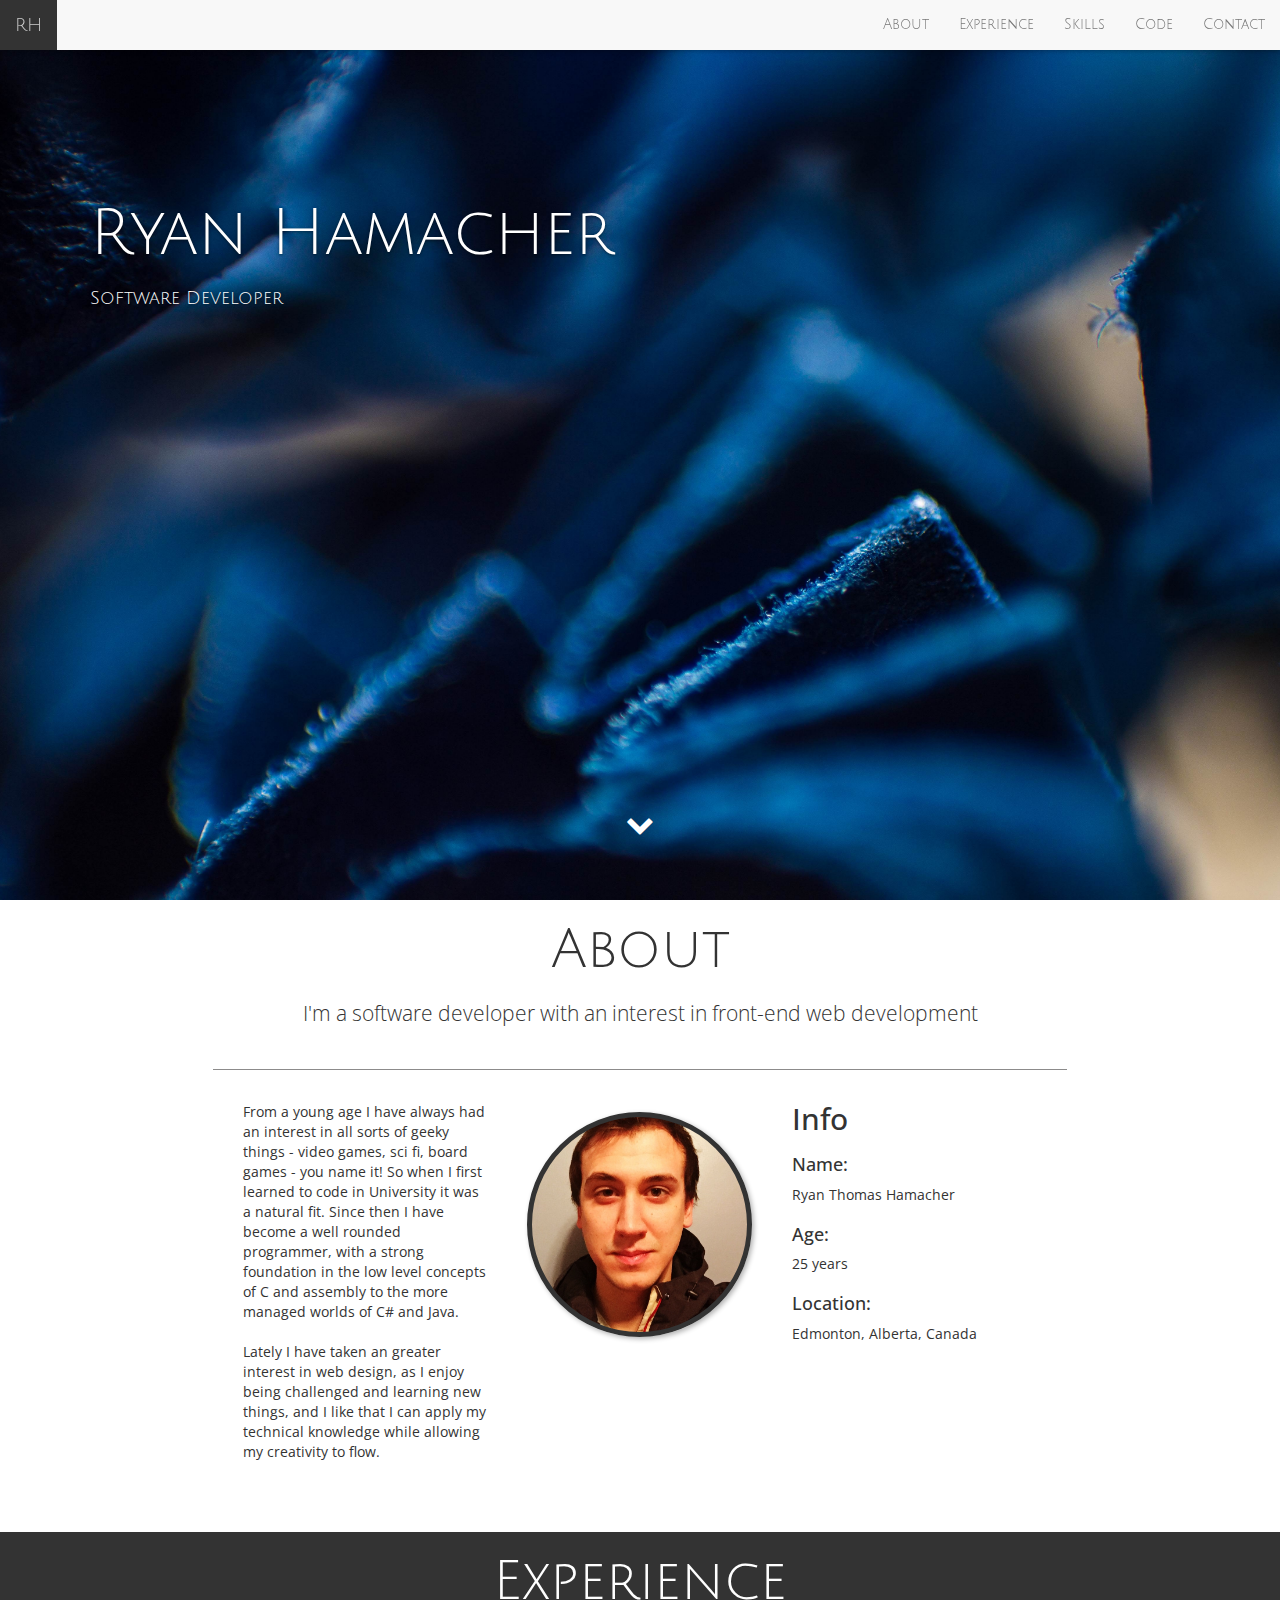
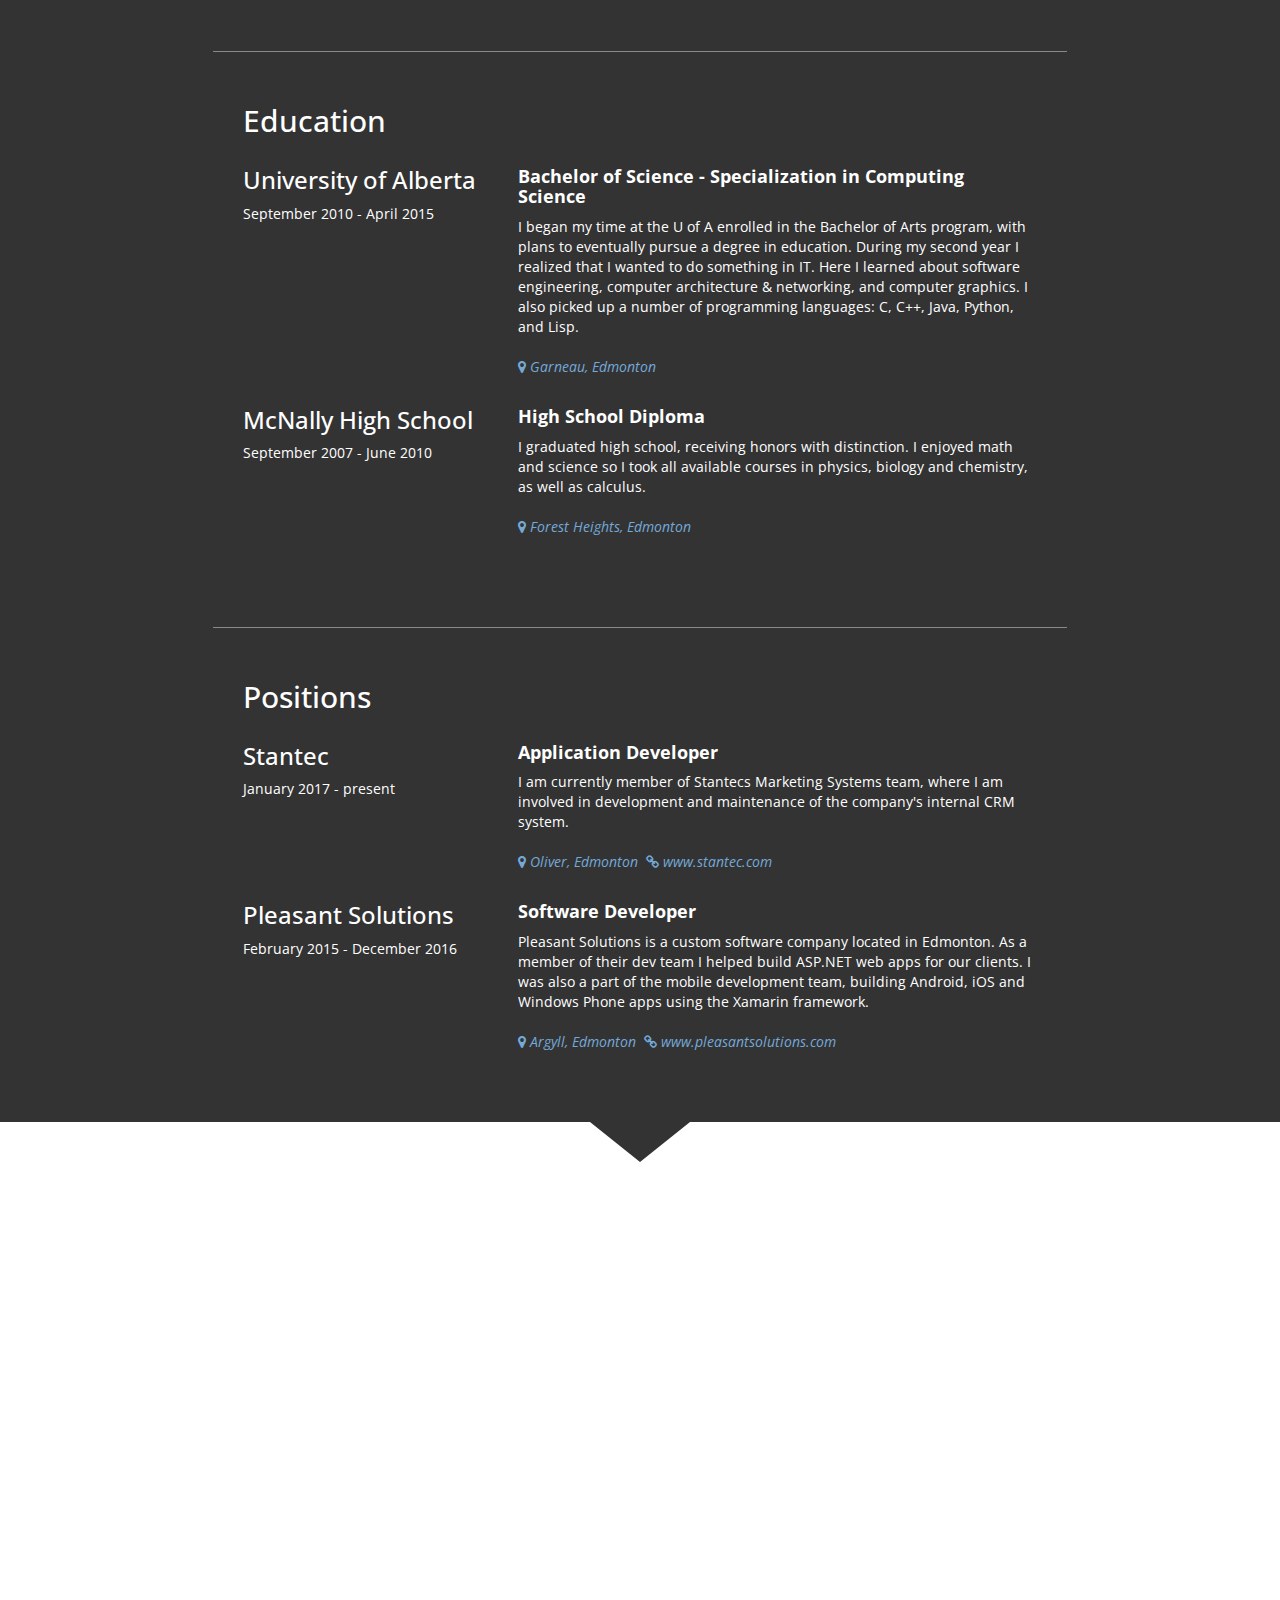
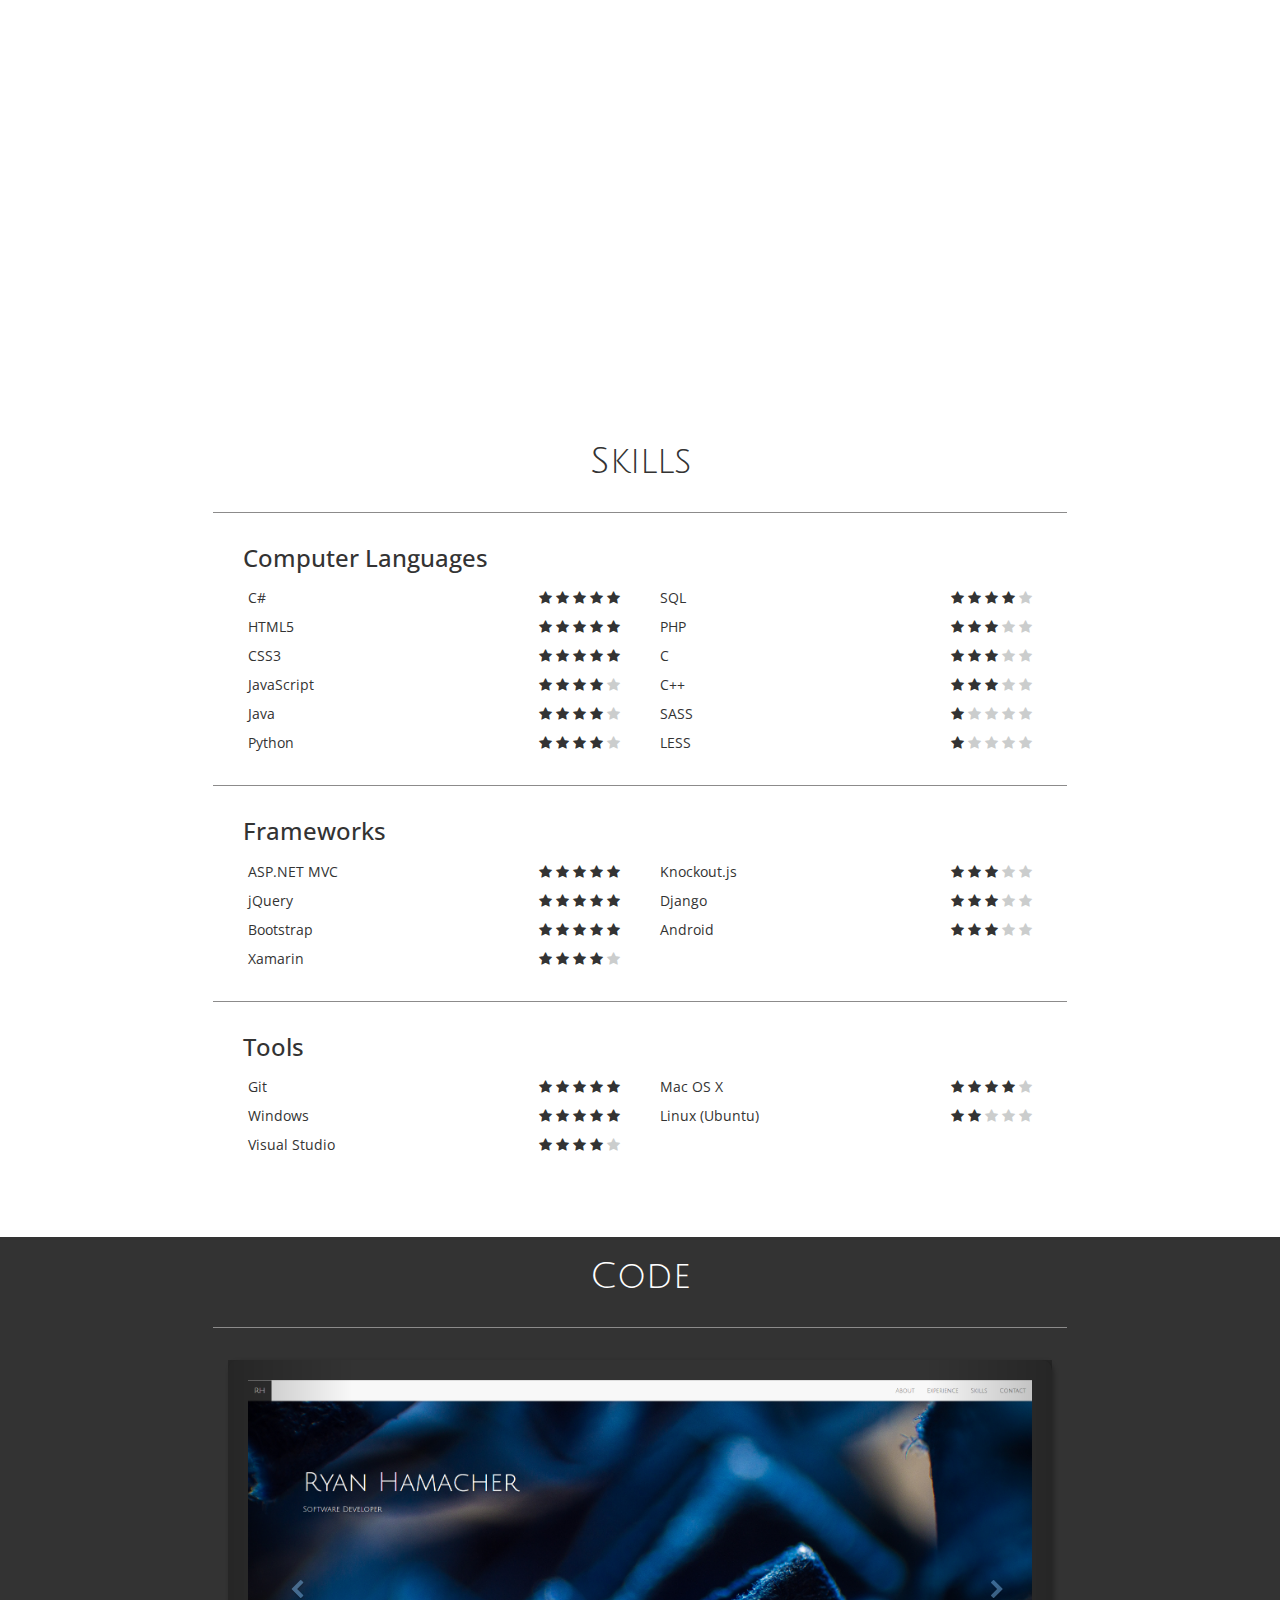
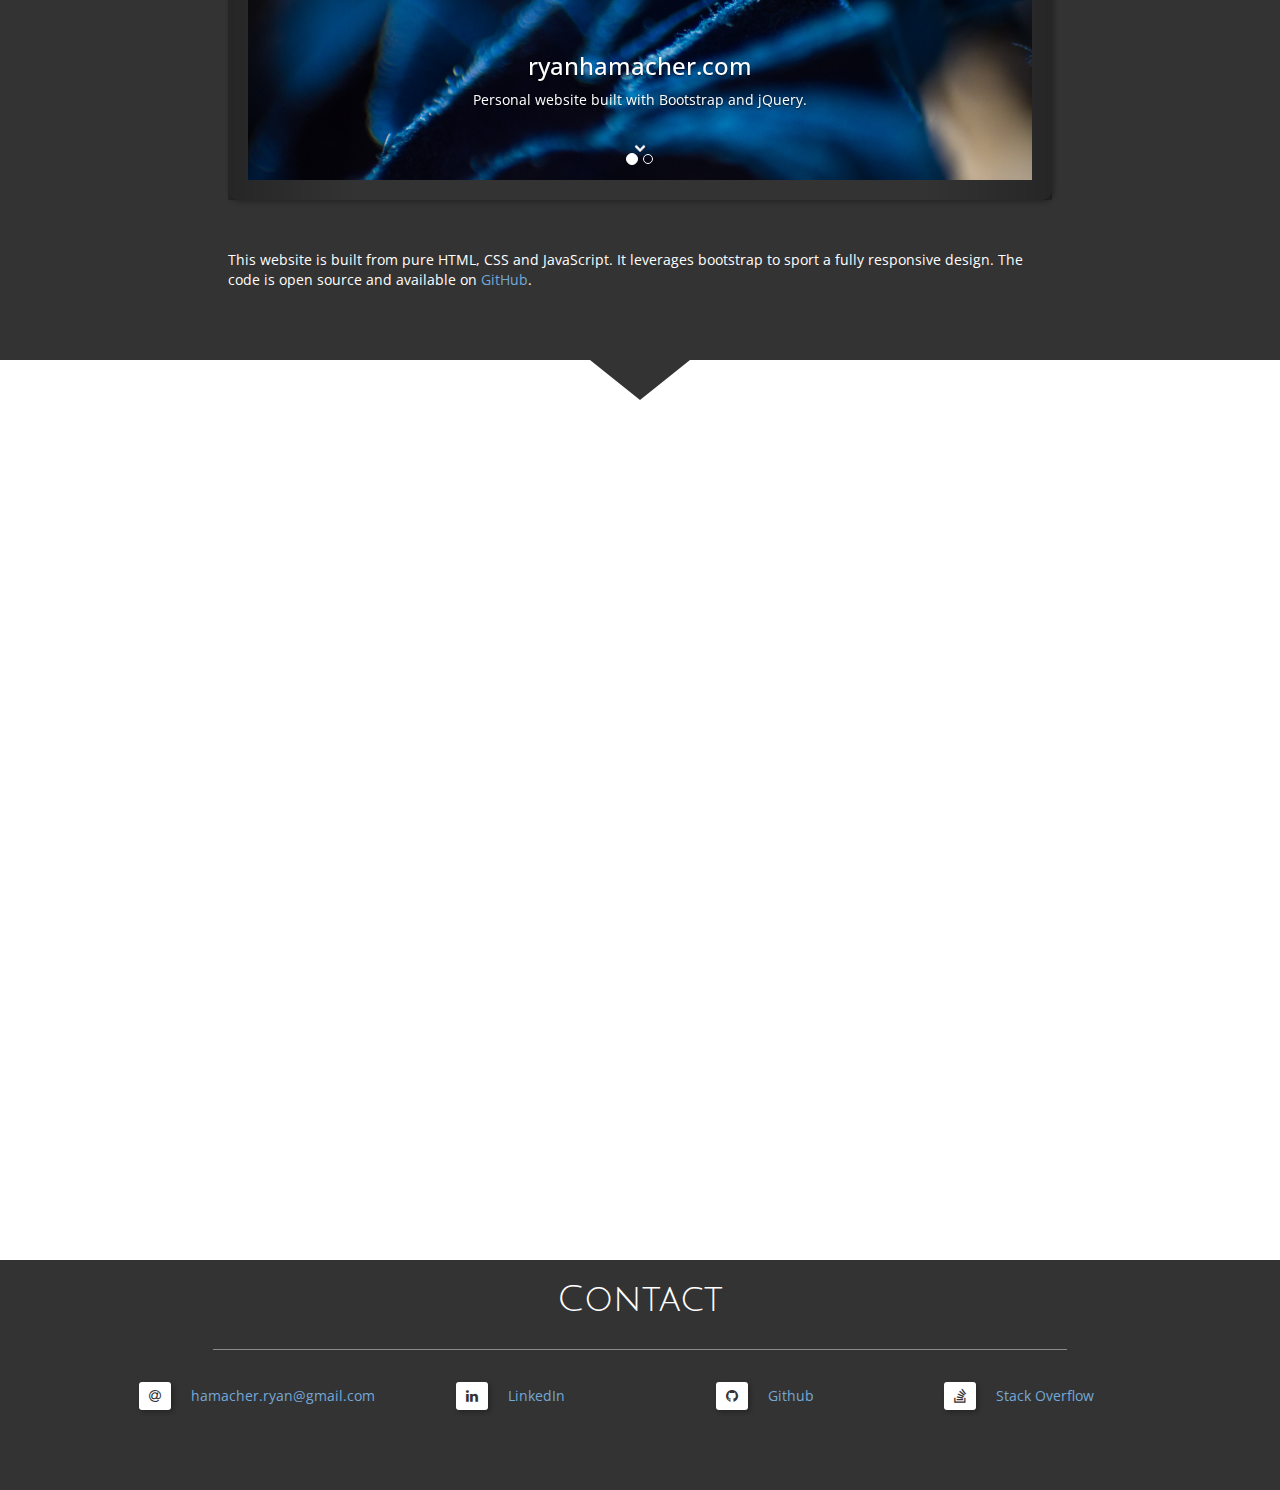
<file: index.html>
﻿<!DOCTYPE html>
<html lang="en">
<head>
    <meta charset="utf-8">
    <meta http-equiv="X-UA-Compatible" content="IE=edge">
    <meta name="viewport" content="width=device-width, initial-scale=1">

    <title>Ryan Hamacher - Software Developer</title>

    

    <link rel="apple-touch-icon" sizes="180x180" href="/apple-touch-icon.png">
    <link rel="icon" type="image/png" href="/favicon-32x32.png" sizes="32x32">
    <link rel="icon" type="image/png" href="/favicon-16x16.png" sizes="16x16">
    <link rel="manifest" href="/manifest.json">
    <link rel="mask-icon" href="/safari-pinned-tab.svg" color="#5bbad5">

    <link rel="stylesheet" type="text/css" href="css/site.css" />
    <link rel="stylesheet" href="https://maxcdn.bootstrapcdn.com/bootstrap/3.3.7/css/bootstrap.min.css">
	<link rel="stylesheet" href="css/font-awesome-4.6.3/css/font-awesome.min.css">
    <link href="https://fonts.googleapis.com/css?family=Open+Sans&#124;Julius+Sans+One&#124;Ubuntu" rel="stylesheet">

    <script src="https://ajax.googleapis.com/ajax/libs/jquery/1.12.4/jquery.min.js"></script>
    <script src="https://maxcdn.bootstrapcdn.com/bootstrap/3.3.7/js/bootstrap.min.js"></script>
    <script type="text/javascript" src="scripts/site.js"></script>

    <meta property="description" content="Ryan Hamacher is a creative software developer from Edmonton, Alberta" />
    <meta property="og:title" content="Ryan Hamacher - Software Developer" />
    <meta property="og:type" content="website" />
    <meta property="og:description" content="Ryan Hamacher is a creative software developer from Edmonton, Alberta" />
    <meta property="og:url" content="http://www.ryanhamacher.com" />
    <meta property="og:image" content="http://www.ryanhamacher.com/media/ryanhamacher.jpg" />
</head>
<body>
    <header class="parallax macro-abstract" id="head">
        <nav class="navbar navbar-default navbar-fixed-top">
            <div class="container-fluid">
                <div class="navbar-header">
                    <button type="button" class="navbar-toggle collapsed" data-toggle="collapse" data-target="#bs-example-navbar-collapse-1" aria-expanded="false">
                        <span class="sr-only">Toggle navigation</span>
                        <span class="icon-bar"></span>
                        <span class="icon-bar"></span>
                        <span class="icon-bar"></span>
                    </button>
                    <a class="navbar-brand" href="#head">RH</a>
                </div>
                <div class="collapse navbar-collapse" id="bs-example-navbar-collapse-1">
                    <ul class="nav navbar-nav navbar-right">
                        <li><a href="#about">About</a></li>
                        <li><a href="#experience">Experience</a></li>
                        <li><a href="#abilities">Skills</a></li>
                        <li><a href="#code">Code</a></li>
                        <li><a href="#contact">Contact</a></li>
                    </ul>
                </div>
            </div>
        </nav>
       
        <div class="header-text">
            <h2>Ryan Hamacher</h2>
            <h4>Software Developer</h4>
        </div>
        <p class="text-center">
            <a href="#about" class="scroll">
                <span class="fa fa-chevron-down"></span>
            </a>
        </p>
    </header>
    <div class="container-fluid content-panel" id="about">
        <div class="row">
            <div class="col-xs-12">
                <h1 class="text-center large-heading">About</h1>
                <p class="text-center lead">I'm a software developer with an interest in front-end web development</p>
            </div>
        </div>
        <div class="row">
            <div class="col-md-offset-1 col-md-10 col-lg-offset-2 col-lg-8 nopadding-md col-xs-12">
                <hr />
            </div>
        </div>
        <div class="row">
            <div class="col-md-offset-1 col-md-10 col-lg-offset-2 col-lg-8 col-xs-12 about content container">
                <div class="col-md-4 col-xs-12">
                    <p>
                        From a young age I have always had an interest in all sorts of geeky things - video games, sci fi, board games - you name it!
                        So when I first learned to code in University it was a natural fit. Since then I have become a well rounded programmer, with a strong
                        foundation in the low level concepts of C and assembly to the more managed worlds of C# and Java.
                    </p>
                    <p>
                        Lately I have taken an greater interest in web design, as I enjoy being challenged and learning new things, and I like that I can
                        apply my technical knowledge while allowing my creativity to flow.
                    </p>
                </div>
                <div class="col-md-4 col-xs-12 text-center">
                    <div class="portrait"></div>
                </div>
                <div class="col-md-4 col-xs-12 info">
                    <h2>Info</h2>
                    <h4>Name:</h4>
                    <p>Ryan Thomas Hamacher</p>
                    <h4>Age:</h4>
                    <p>25 years</p>
                    <h4>Location:</h4>
                    <p>Edmonton, Alberta, Canada</p>
                </div>
            </div>
        </div>
    </div>
    <div id="experience-container" class="container-fluid content-panel flip-color">
        <div class="row" id="experience">
            <h1 class="text-center large-heading">Experience</h1>
        </div>
        <div class="row">
            <div class="col-md-offset-1 col-md-10 col-lg-offset-2 col-lg-8 nopadding-md">
                <hr />
            </div>
        </div>
        <div class="row">
            <div class="col-md-offset-1 col-md-10 col-lg-offset-2 col-lg-8 content">
                <div class="col-md-12 col-xs-12">
                    <h2>Education</h2>
                </div>
                <div class="experience">
                    <div class="col-md-4 col-xs-12">
                        <h3>University of Alberta</h3>
                        <span>September 2010 - April 2015</span>
                    </div>
                    <div class="col-md-8 col-xs-12">
                        <h4>Bachelor of Science - Specialization in Computing Science</h4>
                        <p>
                            I began my time at the U of A enrolled in the Bachelor of Arts program, with plans to eventually pursue a degree in education.
                            During my second year I realized that
                            I wanted to do something in IT. Here I learned about software engineering, computer architecture &amp; networking,
                            and computer graphics. I also picked up a number of programming languages: C, C++, Java, Python, and Lisp.
                        </p>
                        <p>
                            <a href="https://www.google.ca/maps/place/University+of+Alberta/@53.5232221,-113.5285073,17z/data=!3m1!4b1!4m5!3m4!1s0x53a021f5618f10a3:0xcb5b65f29857b213!8m2!3d53.5232189!4d-113.5263186"><span class="fa fa-map-marker"></span> <em>Garneau, Edmonton</em></a>
                        </p>
                    </div>
                </div>
                <div class="experience">
                    <div class="col-md-4">
                        <h3>McNally High School</h3>
                        <span>September 2007 - June 2010</span>
                    </div>
                    <div class="col-md-8">
                        <h4>High School Diploma</h4>
                        <p>
                            I graduated high school, receiving honors with distinction. I enjoyed math and science so I took all available courses in physics,
                            biology and chemistry, as well as calculus.
                        </p>
                        <p>
                            <a href="https://www.google.ca/maps/place/McNally+High+School/@53.5481543,-113.4611144,17z/data=!4m5!3m4!1s0x53a022f0e36a9727:0xcdf639a74cb1b26d!8m2!3d53.5481511!4d-113.459312!6m1!1e1"><span class="fa fa-map-marker"></span> <em>Forest Heights, Edmonton</em></a>
                        </p>
                    </div>
                </div>
            </div>
        </div>
        <div class="row">
            <div class="col-md-offset-1 col-md-10 col-lg-offset-2 col-lg-8 nopadding-md">
                <hr />
            </div>
        </div>
        <div class="row">
            <div class="col-md-offset-1 col-md-10 col-lg-offset-2 col-lg-8 content">
                <div class="col-md-12">
                    <h2>Positions</h2>
                </div>
				<div class="experience">
                    <div class="col-md-4">
                        <h3>Stantec</h3>
                        <span>January 2017 - present</span>
                    </div>
                    <div class="col-md-8">
                        <h4>Application Developer</h4>
                        <p>
                            I am currently member of Stantecs Marketing Systems team, where I am involved in development and maintenance of the company's internal CRM system.
                        </p>
                        <p>
                            <a href="https://www.google.ca/maps/place/Stantec+Inc/@53.5426663,-113.512437,15.83z/data=!4m8!1m2!2m1!1sstantec!3m4!1s0x0:0x63a261091a5ffbbd!8m2!3d53.5420272!4d-113.5143766"><span class="fa fa-map-marker"></span> <em>Oliver, Edmonton</em></a>&nbsp;
                            <a href="http://www.stantec.com"><span class="fa fa-link"></span> <em>www.stantec.com</em></a>
                        </p>
                    </div>
                </div>
                <div class="experience">
                    <div class="col-md-4">
                        <h3>Pleasant Solutions</h3>
                        <span>February 2015 - December 2016</span>
                    </div>
                    <div class="col-md-8">
                        <h4>Software Developer</h4>
                        <p>
                            Pleasant Solutions is a custom software company located in Edmonton. As a member of their dev team I helped build ASP.NET web apps for our clients.
                            I was also a part of the mobile development team, building Android, iOS and Windows Phone apps using the Xamarin framework.
                        </p>
                        <p>
                            <a href="https://www.google.ca/maps/place/Pleasant+Solutions/@53.4933819,-113.4564147,17z/data=!3m1!4b1!4m5!3m4!1s0x53a01870eca9db21:0x6e76c78e58a5b77!8m2!3d53.4933819!4d-113.454226"><span class="fa fa-map-marker"></span> <em>Argyll, Edmonton</em></a>&nbsp;
                            <a href="https://pleasantsolutions.com/"><span class="fa fa-link"></span> <em>www.pleasantsolutions.com</em></a>
                        </p>
                    </div>
                </div>
            </div>
        </div>
    </div>
    <div class="photo-panel parallax computer-code"></div>
    <div class="container-fluid content-panel" id="abilities">
        <h1 class="text-center">Skills</h1>
        <div class="row">
            <div class="col-md-offset-1 col-md-10 col-lg-offset-2 col-lg-8 nopadding-md">
                <hr />
            </div>
        </div>

        <div class="row">
            <div class="col-md-offset-1 col-md-10 col-lg-offset-2 col-lg-8">
                <div class="col-md-12">
                    <h3>Computer Languages</h3>
                </div>
                <div class="col-md-6">
                    <ul class="list-unstyled">
                        <li class="row">
                            <span class="ability-title nopadding">C#</span>
                            <span class="score">
                                <span class="fa fa-star filled star0"></span>
                                <span class="fa fa-star filled star1"></span>
                                <span class="fa fa-star filled star2"></span>
                                <span class="fa fa-star filled star3"></span>
                                <span class="fa fa-star filled star4"></span>
                            </span>
                        </li>
                        <li class="row">
                            <span class="ability-title nopadding">HTML5</span>
                            <span class="score">
                                <span class="fa fa-star filled star0"></span>
                                <span class="fa fa-star filled star1"></span>
                                <span class="fa fa-star filled star2"></span>
                                <span class="fa fa-star filled star3"></span>
                                <span class="fa fa-star filled star4"></span>
                            </span>    
                        </li>
                        <li class="row">
                            <span class="ability-title nopadding">CSS3</span>
                            <span class="score">
                                <span class="fa fa-star filled star0"></span>
                                <span class="fa fa-star filled star1"></span>
                                <span class="fa fa-star filled star2"></span>
                                <span class="fa fa-star filled star3"></span>
                                <span class="fa fa-star filled star4"></span>
                            </span>    
                        </li>
                        <li class="row">
                            <span class="ability-title nopadding">JavaScript</span>
                            <span class="score">
                                <span class="fa fa-star filled star0"></span>
                                <span class="fa fa-star filled star1"></span>
                                <span class="fa fa-star filled star2"></span>
                                <span class="fa fa-star filled star3"></span>
                                <span class="fa fa-star star4"></span>
                            </span>    
                        </li>
                        <li class="row">
                            <span class="ability-title nopadding">Java</span>
                            <span class="score">
                                <span class="fa fa-star filled star0"></span>
                                <span class="fa fa-star filled star1"></span>
                                <span class="fa fa-star filled star2"></span>
                                <span class="fa fa-star filled star3"></span>
                                <span class="fa fa-star star4"></span>
                            </span>
                        </li>
                        <li class="row">
                            <span class="ability-title nopadding">Python</span>
                            <span class="score">
                                <span class="fa fa-star filled star0"></span>
                                <span class="fa fa-star filled star1"></span>
                                <span class="fa fa-star filled star2"></span>
                                <span class="fa fa-star filled star3"></span>
                                <span class="fa fa-star star4"></span>
                            </span>
                        </li>
                    </ul>
                </div>
                <div class="col-md-6">
                    <ul class="list-unstyled">
                        <li class="row">
                            <span class="ability-title nopadding">SQL</span>
                            <span class="score">
                                <span class="fa fa-star filled star0"></span>
                                <span class="fa fa-star filled star1"></span>
                                <span class="fa fa-star filled star2"></span>
                                <span class="fa fa-star filled star3"></span>
                                <span class="fa fa-star star4"></span>
                            </span>
                        </li>
                        <li class="row">
                            <span class="ability-title nopadding">PHP</span>
                            <span class="score">
                                <span class="fa fa-star filled star0"></span>
                                <span class="fa fa-star filled star1"></span>
                                <span class="fa fa-star filled star2"></span>
                                <span class="fa fa-star star3"></span>
                                <span class="fa fa-star star4"></span>
                            </span>
                        </li>
                        <li class="row">
                            <span class="ability-title nopadding">C</span>
                            <span class="score">
                                <span class="fa fa-star filled star0"></span>
                                <span class="fa fa-star filled star1"></span>
                                <span class="fa fa-star filled star2"></span>
                                <span class="fa fa-star star3"></span>
                                <span class="fa fa-star star4"></span>
                            </span>
                        </li>
                        <li class="row">
                            <span class="ability-title nopadding">C++</span>
                            <span class="score">
                                <span class="fa fa-star filled star0"></span>
                                <span class="fa fa-star filled star1"></span>
                                <span class="fa fa-star filled star2"></span>
                                <span class="fa fa-star star3"></span>
                                <span class="fa fa-star star4"></span>
                            </span>
                        </li>
                        <li class="row">
                            <span class="ability-title nopadding">SASS</span>
                            <span class="score">
                                <span class="fa fa-star filled star0"></span>
                                <span class="fa fa-star star1"></span>
                                <span class="fa fa-star star2"></span>
                                <span class="fa fa-star star3"></span>
                                <span class="fa fa-star star4"></span>
                            </span>
                        </li>
                        <li class="row">
                            <span class="ability-title nopadding">LESS</span>
                            <span class="score">
                                <span class="fa fa-star filled star0"></span>
                                <span class="fa fa-star star1"></span>
                                <span class="fa fa-star star2"></span>
                                <span class="fa fa-star star3"></span>
                                <span class="fa fa-star star4"></span>
                            </span>
                        </li>
                    </ul>
                </div>
            </div>
        </div>
        <div class="row">
            <div class="col-md-offset-1 col-md-10 col-lg-offset-2 col-lg-8 nopadding-md">
                <hr />
            </div>
        </div>
        <div class="row">
            <div class="col-md-offset-1 col-md-10 col-lg-offset-2 col-lg-8">
                <div class="col-md-12">
                    <h3>Frameworks</h3>
                </div>
                <div class="col-md-6">
                    <ul class="list-unstyled">
                        <li class="row">
                            <span class="ability-title nopadding">ASP.NET MVC</span>
                            <span class="score">
                                <span class="fa fa-star filled star0"></span>
                                <span class="fa fa-star filled star1"></span>
                                <span class="fa fa-star filled star2"></span>
                                <span class="fa fa-star filled star3"></span>
                                <span class="fa fa-star filled star4"></span>
                            </span>
                        </li>
                        <li class="row">
                            <span class="ability-title nopadding">jQuery</span>
                            <span class="score">
                                <span class="fa fa-star filled star0"></span>
                                <span class="fa fa-star filled star1"></span>
                                <span class="fa fa-star filled star2"></span>
                                <span class="fa fa-star filled star3"></span>
                                <span class="fa fa-star filled star4"></span>
                            </span>
                        </li>
                        <li class="row">
                            <span class="ability-title nopadding">Bootstrap</span>
                            <span class="score">
                                <span class="fa fa-star filled star0"></span>
                                <span class="fa fa-star filled star1"></span>
                                <span class="fa fa-star filled star2"></span>
                                <span class="fa fa-star filled star3"></span>
                                <span class="fa fa-star filled star4"></span>
                            </span>
                        </li>
                        <li class="row">
                            <span class="ability-title nopadding">Xamarin</span>
                            <span class="score">
                                <span class="fa fa-star filled star0"></span>
                                <span class="fa fa-star filled star1"></span>
                                <span class="fa fa-star filled star2"></span>
                                <span class="fa fa-star filled star3"></span>
                                <span class="fa fa-star star4"></span>
                            </span>
                        </li>
                    </ul>
                </div>
                <div class="col-md-6">
                    <ul class="list-unstyled">
                        <li class="row">
                            <span class="ability-title nopadding">Knockout.js</span>
                            <span class="score">
                                <span class="fa fa-star filled star0"></span>
                                <span class="fa fa-star filled star1"></span>
                                <span class="fa fa-star filled star2"></span>
                                <span class="fa fa-star star3"></span>
                                <span class="fa fa-star star4"></span>
                            </span>
                        </li>
                        <li class="row">
                            <span class="ability-title nopadding">Django</span>
                            <span class="score">
                                <span class="fa fa-star filled star0"></span>
                                <span class="fa fa-star filled star1"></span>
                                <span class="fa fa-star filled star2"></span>
                                <span class="fa fa-star star3"></span>
                                <span class="fa fa-star star4"></span>
                            </span>
                        </li>
                        <li class="row">
                            <span class="ability-title nopadding">Android</span>
                            <span class="score">
                                <span class="fa fa-star filled star0"></span>
                                <span class="fa fa-star filled star1"></span>
                                <span class="fa fa-star filled star2"></span>
                                <span class="fa fa-star star3"></span>
                                <span class="fa fa-star star4"></span>
                            </span>
                        </li>
                    </ul>
                </div>
            </div>
        </div>
        <div class="row">
            <div class="col-md-offset-1 col-md-10 col-lg-offset-2 col-lg-8 nopadding-md">
                <hr/>
            </div>
        </div>
        <div class="row">
            <div class="col-md-offset-1 col-md-10 col-lg-offset-2 col-lg-8">
                <div class="col-md-12">
                    <h3>Tools</h3>
                </div>
                <div class="col-md-6">
                    <ul class="list-unstyled">
                        <li class="row">
                            <span class="ability-title nopadding">Git</span>
                            <span class="score">
                                <span class="fa fa-star filled star0"></span>
                                <span class="fa fa-star filled star1"></span>
                                <span class="fa fa-star filled star2"></span>
                                <span class="fa fa-star filled star3"></span>
                                <span class="fa fa-star filled star4"></span>
                            </span>
                        </li>
                        <li class="row">
                            <span class="ability-title nopadding">Windows</span>
                            <span class="score">
                                <span class="fa fa-star filled star0"></span>
                                <span class="fa fa-star filled star1"></span>
                                <span class="fa fa-star filled star2"></span>
                                <span class="fa fa-star filled star3"></span>
                                <span class="fa fa-star filled star4"></span>
                            </span>
                        </li>
                        <li class="row">
                            <span class="ability-title nopadding">Visual Studio</span>
                            <span class="score">
                                <span class="fa fa-star filled star0"></span>
                                <span class="fa fa-star filled star1"></span>
                                <span class="fa fa-star filled star2"></span>
                                <span class="fa fa-star filled star3"></span>
                                <span class="fa fa-star star4"></span>
                            </span>
                        </li>
                    </ul>
                </div>
                <div class="col-md-6">
                    <ul class="list-unstyled">
                        <li class="row">
                            <span class="ability-title nopadding">Mac OS X</span>
                            <span class="score">
                                <span class="fa fa-star filled star0"></span>
                                <span class="fa fa-star filled star1"></span>
                                <span class="fa fa-star filled star2"></span>
                                <span class="fa fa-star filled star3"></span>
                                <span class="fa fa-star star4"></span>
                            </span>
                        </li>
                        <li class="row">
                            <span class="ability-title nopadding">Linux (Ubuntu)</span>
                            <span class="score">
                                <span class="fa fa-star filled star0"></span>
                                <span class="fa fa-star filled star1"></span>
                                <span class="fa fa-star star2"></span>
                                <span class="fa fa-star star3"></span>
                                <span class="fa fa-star star4"></span>
                            </span>
                        </li>
                    </ul>
                </div>
            </div>
        </div>
    </div>
    <div class="container-fluid content-panel flip-color" id="code-container">
        <h1 class="text-center" id="code">Code</h1>
        <div class="row">
            <div class="col-md-offset-1 col-md-10 col-lg-offset-2 col-lg-8 nopadding-md">
                <hr />
            </div>
        </div>
        <div class="row">
            <div class="col-md-offset-1 col-md-10 col-xs-12 col-lg-offset-2 col-lg-8 content">
                <div id="code-carousel" class="carousel slide" data-ride="carousel">
                    <ol class="carousel-indicators">
                        <li data-target="#code-carousel" data-slide-to="0" class="active"></li>
                        <li data-target="#code-carousel" data-slide-to="1"></li>
                    </ol>

                    <div class="carousel-inner" role="listbox">
                        <div class="item active code-carousel-img">
                            <img class="code-carousel-img hidden-xs" src="media/website.PNG" alt="www.ryanhamacher.com">
                            <img class="code-carousel-img visible-xs" src="media/websitemobile.jpg" alt="www.ryanhamacher.com">
                            <div class="carousel-caption">
                                <h3>ryanhamacher.com</h3>
                                <p>Personal website built with Bootstrap and jQuery.</p>
                            </div>
                        </div>
                        <div class="item code-carousel-img">
                            <a href="coffeesweeper.html"><img class="code-carousel-img" hidden-xs"" src="media/coffeesweeper.png" alt="www.ryanhamacher.com"></a>
                            <div class="carousel-caption" style="color: #333;">
                                <h3>Coffeesweeper</h3>
                                <p>The Windows classic implemented in JavaScript.</p>
                            </div>
                        </div>
                    </div>

                    <a class="left carousel-control" href="#code-carousel" role="button" data-slide="prev">
                        <span class="fa fa-chevron-left" aria-hidden="true"></span>
                        <span class="sr-only">Previous</span>
                    </a>
                    <a class="right carousel-control" href="#code-carousel" role="button" data-slide="next">
                        <span class="fa fa-chevron-right" aria-hidden="true"></span>
                        <span class="sr-only">Next</span>
                    </a>
                </div>
            </div>
        </div>
        <div class="row">
            <div class="col-md-offset-1 col-md-10 col-xs-12 col-lg-offset-2 col-lg-8 content">
                <p id="website-blurb">This website is built from pure HTML, CSS and JavaScript. It leverages 
                    bootstrap to sport a fully responsive design. The code is open source and 
                    available on <a href="https://github.com/rhamache/web">GitHub</a>.
                </p>
                <p id="coffeesweeper-blurb" style="display: none;">
                    <a href="coffeesweeper.html">Coffeesweeper</a> is an implementation of the classic Windows game <a href="https://en.wikipedia.org/wiki/Microsoft_Minesweeper">Minesweeper</a>. 
                    It is written in JavaScript and uses Bootstrap, Font Awesome, and jQuery.
                    Source code is available on <a href="https://github.com/rhamache/coffeesweeper">GitHub</a>.
                </p>
            </div>
        </div>
    </div>
    <div class="photo-panel parallax carlights"></div>
    <div class="container-fluid content-panel flip-color"  id="contact">
        <div class="row">
            <h1 class="text-center">Contact</h1>
        </div>
        <div class="row">
            <div class="col-md-offset-1 col-md-10 col-lg-offset-2 col-lg-8 nopadding-md">
                <hr />
            </div>
        </div>
        <div class="row">
            <div class="col-md-12 content contact text-center hidden-xs hidden-sm">
                <ul class="list-unstyled list-inline">
                    <li>
                        <a href="mailto:hamacher.ryan@gmail.com">
                            <span class="btn-sm btn-default fa fa-at icon"></span><span>hamacher.ryan@gmail.com</span>
                        </a>
                    </li>
                    <li>
                        <a href="https://ca.linkedin.com/in/ryan-hamacher-a14a6268">
                            <span class="btn-sm btn-default fa fa-linkedin icon"></span><span>LinkedIn</span>
                        </a>
                    </li>
                    <li>
                        <a href="https://github.com/rhamache">
                            <span class="btn-sm btn-default fa fa-github icon"></span><span>Github</span>
                        </a>
                    </li>
                    <li>
                        <a href="http://stackoverflow.com/users/3308231/ryan">
                            <span class="btn-sm btn-default fa fa-stack-overflow icon"></span><span>Stack Overflow</span>
                        </a>
                    </li>
                </ul>
            </div>
            <div class="col-xs-12 content contact text-center visible-xs visible-sm">
                <ul class="list-unstyled">
                    <li>
                        <a href="mailto:hamacher.ryan@gmail.com">
                            <span class="btn-sm btn-default fa fa-at icon"></span><span>hamacher.ryan@gmail.com</span>
                        </a>
                    </li>
                    <li>
                        <a href="https://ca.linkedin.com/in/ryan-hamacher-a14a6268">
                            <span class="btn-sm btn-default fa fa-linkedin icon"></span><span>LinkedIn</span>
                        </a>
                    </li>
                    <li>
                        <a href="https://github.com/rhamache">
                            <span class="btn-sm btn-default fa fa-github icon"></span><span>Github</span>
                        </a>
                    </li>
                    <li>
                        <a href="http://stackoverflow.com/users/3308231/ryan">
                            <span class="btn-sm btn-default fa fa-stack-overflow icon"></span><span>Stack Overflow</span>
                        </a>
                    </li>
                </ul>
            </div>
        </div>
    </div>
</body>
</html>
</file>
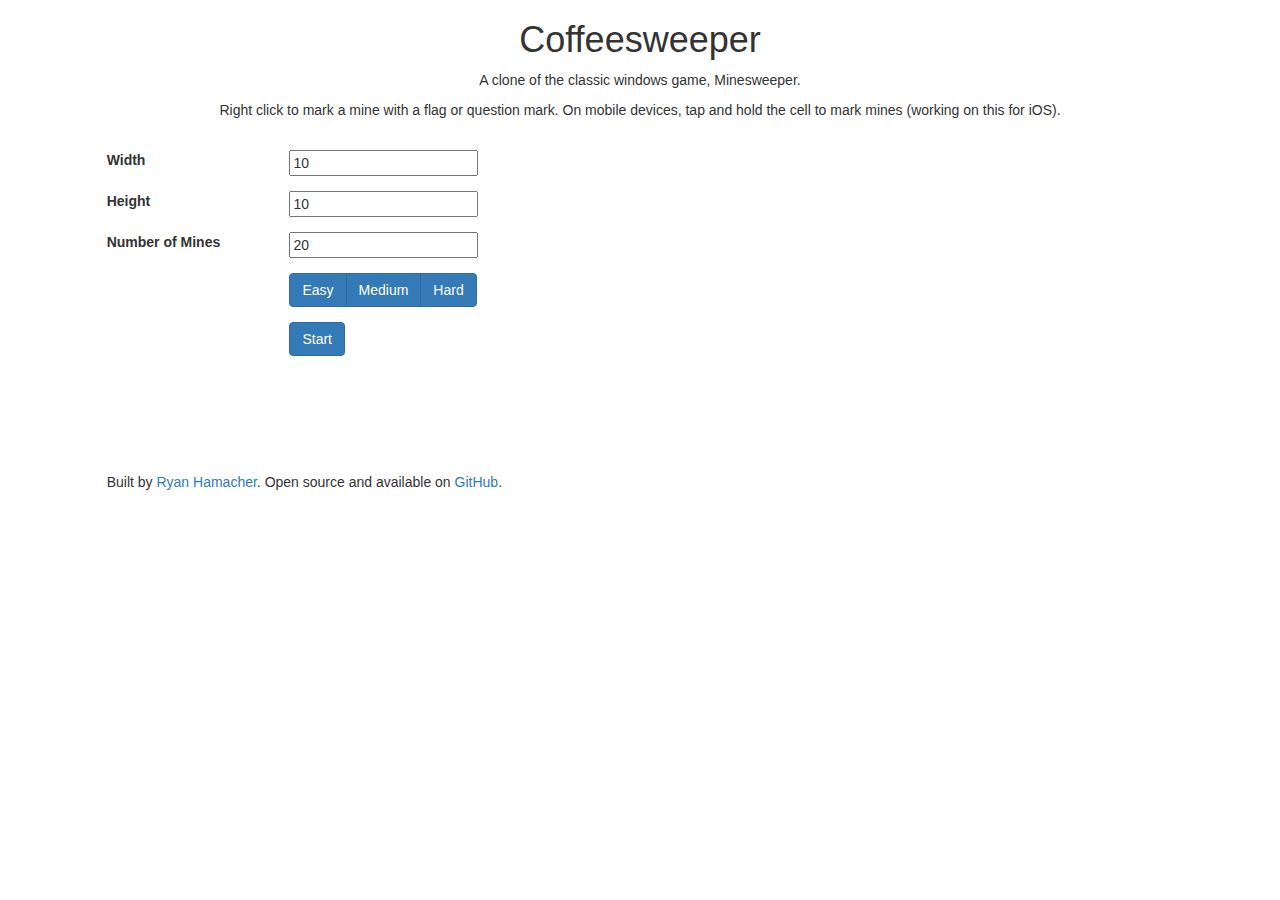
<file: coffeesweeper.html>
﻿<!DOCTYPE html>
<html lang="en">
<head>
    <meta charset="utf-8">
    <meta http-equiv="X-UA-Compatible" content="IE=edge">
    <meta name="viewport" content="width=device-width, initial-scale=1">

    <title>CoffeeSweeper</title>

    <link rel="shortcut icon" type="image/x-icon" href="media/icons/WWW.png" />
    <link rel="stylesheet" type="text/css" href="css/site.css" />
    <link rel="stylesheet" href="https://maxcdn.bootstrapcdn.com/bootstrap/3.3.7/css/bootstrap.min.css">
    <link rel="stylesheet" href="css/font-awesome-4.6.3/css/font-awesome.min.css">
    <link rel="stylesheet" href="css/coffeesweeper.css">
    <link rel="apple-touch-icon" href="/media/icons/WWW.png">
    <script src="https://ajax.googleapis.com/ajax/libs/jquery/1.12.4/jquery.min.js"></script>
    <script src="https://maxcdn.bootstrapcdn.com/bootstrap/3.3.7/js/bootstrap.min.js"></script>

    <meta property="description" content="Coffeesweeper - A minesweeper clone" />
    <meta property="og:title" content="Coffeesweeper - A minesweeper clone" />
    <meta property="og:type" content="website" />
    <meta property="og:description" content="CoffeeSweeper is a recreation of the classic windows game, minesweeper." />
    <meta property="og:url" content="http://www.ryanhamacher.com" />
    <meta property="og:image" content="http://www.ryanhamacher.com/media/ryanhamacher.jpg" />
</head>
<body>
    <div class="col-xs-10 col-xs-offset-1">
        <div class="row">
            <h1 class="text-center">
                Coffeesweeper
            </h1>
        </div>
        <div class="row">
            <p class="text-center">
                A clone of the classic windows game, Minesweeper.
            </p>
            <p class="text-center">
                Right click to mark a mine with a flag or question mark. On mobile devices, tap and hold the cell to mark mines (working on this for iOS).
            </p>
        </div>
        <div id="game-area"></div>
        <div class="row">
            <p style="margin-bottom: 200px;">
                Built by <a href="http://www.ryanhamacher.com">Ryan Hamacher</a>. Open source and available on <a href="https://github.com/rhamache/coffeesweeper">GitHub</a>.
            </p>
        </div>
    </div>
    <script type="text/javascript" src="scripts/coffeesweeper.js"></script>
    <script type="text/javascript">
        $(function () {
            var game = new CoffeesweeperGame("game-area");
            game.init();
        });
    </script>
</body>
</html>
</file>
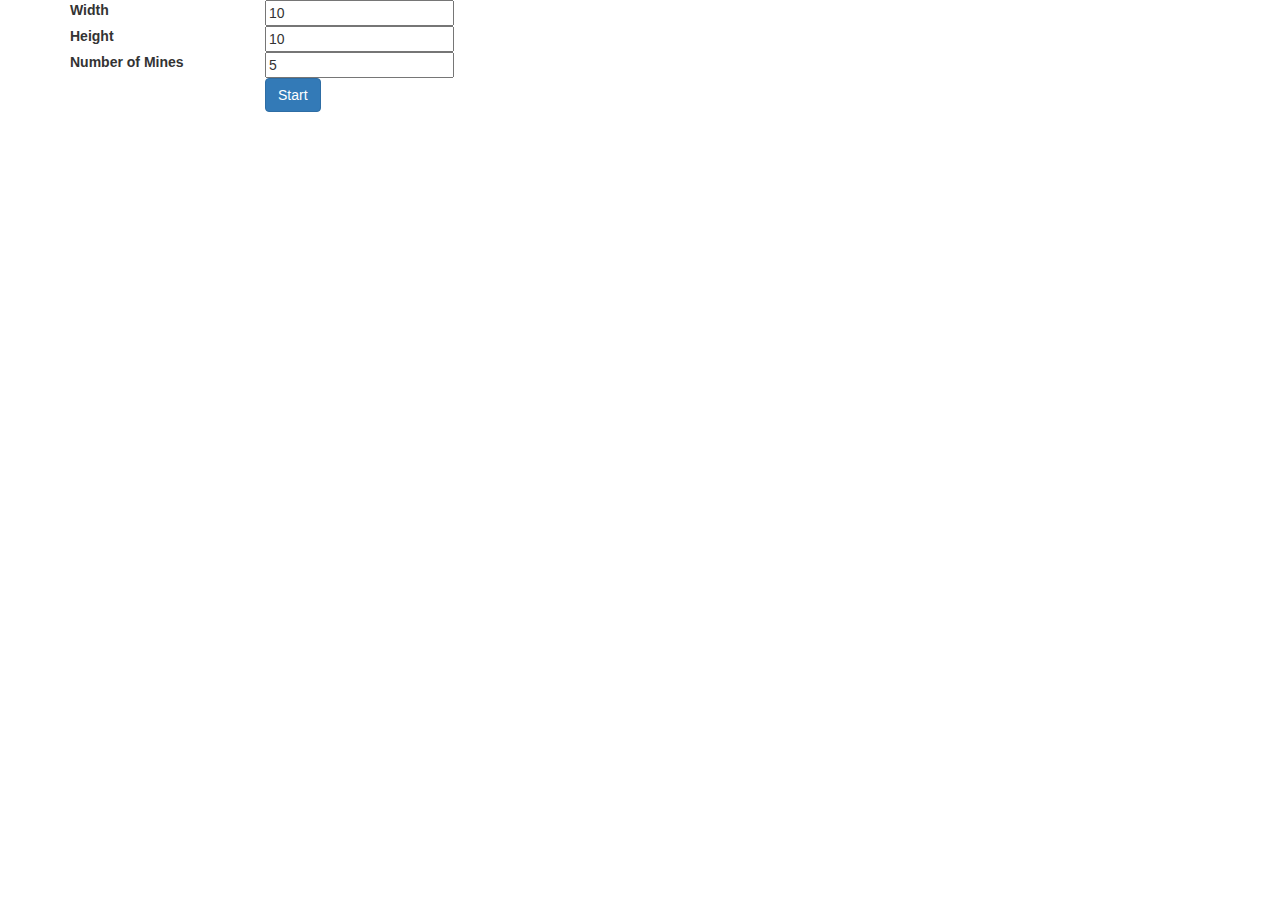
<file: minesweepr.html>
<!DOCTYPE html>
<html>
<head>
    <title>Ryan Hamacher - Software Developer</title>
    <meta charset="utf-8" />

    <link rel="shortcut icon" type="image/x-icon" href="media/icons/WWW.png" />
    <link rel="stylesheet" type="text/css" href="css/site.css" />
    <link rel="stylesheet" href="https://maxcdn.bootstrapcdn.com/bootstrap/3.3.7/css/bootstrap.min.css">
    <link rel="stylesheet" href="css/font-awesome-4.6.3/css/font-awesome.min.css">
    <link rel="apple-touch-icon" href="/media/icons/WWW.png">
    <link href="https://fonts.googleapis.com/css?family=Open+Sans|Julius+Sans+One|Ubuntu" rel="stylesheet">
    <script src="https://ajax.googleapis.com/ajax/libs/jquery/1.12.4/jquery.min.js"></script>
    <script src="https://maxcdn.bootstrapcdn.com/bootstrap/3.3.7/js/bootstrap.min.js"></script>
    <script type="text/javascript" src="scripts/site.js"></script>

    <meta property="description" content="Ryan Hamacher is a creative software developer from Edmonton, Alberta" />
    <meta property="og:title" content="Ryan Hamacher - Software Developer" />
    <meta property="og:type" content="website" />
    <meta property="og:description" content="Ryan Hamacher is a creative software developer from Edmonton, Alberta" />
    <meta property="og:url" content="http://www.ryanhamacher.com" />
    <meta property="og:image" content="http://www.ryanhamacher.com/media/ryanhamacher.jpg" />
</head>
<body>
    <style>
        .gamebtn {
            min-height: 32px;
            min-width: 32px;
        }

        #game-area {
            margin-bottom: 200px;
        }
    </style>

    <div id="game-area" class="container">

    </div>

    <script type="text/javascript">
        $(function () {
            var game = new MinesweeperGame("game-area");
            game.init();
        });

        function getRandomInt(min, max) {
            return Math.floor(Math.random() * (max - min + 1)) + min;
        }

        function MinesweeperGame(gameAreaId) {
            this.$gameArea = $("#" + gameAreaId);
            this.mineArr = [[]];
            this.width = 0;
            this.height = 0;
            this.mineCount = 0;
            this.revealedCount = 0;
        }

        MinesweeperGame.prototype.init = function() {
            this.createOptionsArea();
        };

        MinesweeperGame.prototype.createOptionsArea = function () {
            var self = this;

            var html = "<div class='row'>\
                <div class='form-group'>\
                    <label class='col-sm-2'>Width</label>\
                    <div class='col-sm-10'>\
                        <input type='text' id='gameWidth' value='10'/>\
                    </div>\
                </div>\
                <div class='form-group'>\
                    <label class='col-sm-2'>Height</label>\
                    <div class='col-sm-10'>\
                        <input type='text' id='gameHeight' value='10'/>\
                    </div>\
                </div>\
                <div class='form-group'>\
                    <label class='col-sm-2'>Number of Mines</label>\
                    <div class='col-sm-10'>\
                        <input type='text' id='gameMineCount' value='5'/>\
                    </div>\
                </div>\
                <div class='form-group'>\
                    <div class='col-sm-10 col-sm-offset-2'>\
                        <button class='btn btn-primary' id='gameStart'>Start</button>\
                    </div>\
                </div>\
            </div>\
            <div class='row'>\
                <div class='col-sm-12' id='gameBoard'></div>\
            </div>";

            self.$gameArea.append(html);
            $("#gameStart").click(function () {
                self.createGameArea();
            });
        };

        MinesweeperGame.prototype.createGameArea = function() {
            var self = this;

            self.revealedCount = 0;
            self.width = $("#gameWidth").val();
            self.height = $("#gameHeight").val();
            self.mineCount = $("#gameMineCount").val();
            var width = self.width;
            var height = self.height;
            var mineCount = self.mineCount;

            self.mineArr = new Array(height);
            var html = "<table><tbody>";
            for (var i = 0; i < height; ++i) {
                self.mineArr[i] = new Array(width);

                html += "<tr>";
                for (var j = 0; j < width; ++j) {
                    self.mineArr[i][j] = false;
                    html += "<td><button class='btn btn-xs btn-default gamebtn' data-row='" + i + "' data-col='" + j + "'></button></td>";
                }
                html += "</tr>";
            }
            html += "</tbody></table>";

            for(var mi = 0; mi < mineCount; ++mi) {
                var minePlaced = false;
                while (!minePlaced) {
                    var row = getRandomInt(0, height - 1);
                    var col = getRandomInt(0, width - 1);
                    if (self.mineArr[row][col] === false) {
                        self.mineArr[row][col] = true;
                        minePlaced = true;
                    }
                }
            }

            $("#gameBoard").html(html);
            $(".gamebtn").click(function () {
                self.gameButtonClicked($(this));
            });
            $(".gamebtn").bind("contextmenu",function(e){
                e.preventDefault();
                self.gameButtonRightClicked($(this));
            });
        }

        MinesweeperGame.prototype.gameButtonClicked = function(theButton) {
            var self = this;
            if (theButton.hasClass("fa-flag")) {
                return;
            }

            var row = theButton.data("row");
            var col = theButton.data("col");
            if (self.mineArr[row][col] === true) {
                theButton.removeClass("btn-default");
                theButton.addClass("btn-danger");

                alert("You lost!");

                $.each($(".gamebtn"), function (i, v) {
                    $(v).addClass("disabled");
                    $(v).attr("disabled", "true");
                });
            } else {
                self.checkButton(theButton);

                if (self.revealedCount === (self.width * self.height) - self.mineCount) {
                    alert("You win!");
                    $.each($(".gamebtn"), function (i, v) {
                        $(v).addClass("disabled");
                        $(v).attr("disabled", "true");
                    });
                }
            }
        }

        MinesweeperGame.prototype.checkButton = function(theButton) {
            if (theButton.hasClass("revealed")) {
                return;
            }
            theButton.removeClass("fa fa-question fa-flag");
            theButton.addClass("revealed");
            theButton.addClass("active");

            var self = this;
            self.revealedCount++;
            var row = theButton.data("row");
            var col = theButton.data("col");

            var adjacentMineCount = self.getAdjacentMineCount(row, col);
            
            if (adjacentMineCount !== 0) {
                theButton.text(adjacentMineCount);
                theButton.addClass(adjacentMineCount);
            } else {
                var left = Math.max(0, col - 1);
                var top = Math.max(0, row - 1);
                var right = Math.min(self.width - 1, col + 1);
                var bottom = Math.min(self.height - 1, row + 1);
                
                for(var i = top; i <= bottom; ++i) {
                    for (var j = left; j <= right; ++j) {
                        if (i === row && j === col) {
                            continue;
                        }
                        var btn = $(".gamebtn[data-row='" + i + "'][data-col='" + j + "']");
                        self.checkButton(btn);
                    }
                }
            }
        }

        MinesweeperGame.prototype.getAdjacentMineCount = function(row, col) {
            var self = this;
            var left = Math.max(0, col - 1);
            var top = Math.max(0, row - 1);
            var right = Math.min(self.width - 1, col + 1);
            var bottom = Math.min(self.height - 1, row + 1);
            
            var count = 0;
            for(var i = top; i <= bottom; ++i) {
                for (var j = left; j <= right; ++j) {
                    if (i === row && j === col) {
                        continue;
                    }

                    if (self.mineArr[i][j] === true) {
                        ++count;
                    }
                }
            }

            return count;
        }

        MinesweeperGame.prototype.gameButtonRightClicked = function (theButton) {
            if (theButton.hasClass("fa-flag")) {
                theButton.removeClass("fa-flag");
                theButton.addClass("fa-question");
            } else if (theButton.hasClass("fa-question")) {
                theButton.removeClass("fa-question");
                theButton.removeClass("fa");
            } else {
                theButton.addClass("fa");
                theButton.addClass("fa-flag");
            }
        }
    </script>
</body>
</html>
</file>
<file: css/site.css>
﻿.h1, h1 {
    font-family: 'Julius Sans One', sans-serif !important;
}

.h2, h2 {
    font-family: 'Open sans', sans-serif;
    margin-bottom: 20px !important;
}

header > p {
    position: absolute;
    bottom: 5%;
    width: 100%;
}

hr { 
  border-top: 1px solid #8c8b8b !important;
  padding: 6px;
} 

.flip-color{
    background-color: #333 !important;
    color: white;
}

h1.large-heading {
    font-size: 54px;
    margin-bottom: 20px;
}

p.lead {
    font-size: 21px;
}

header .scroll {
    color: white;
    font-size: 2em;
}

header .scroll:hover {
    color: #aaaaaa;
}

header .scroll:focus {
    color: #aaaaaa;
}

.scroll {
    color: #333;
    font-size: 2em;
}

header{
    height: 100vh;
}

.photo-panel {
    height: 100vh;
}

.code-carousel-img img {
  width: auto;
  height: 400px;
  max-height: 400px;
}

.carousel-inner > .item > img,
.carousel-inner > .item > a > img {
    margin: auto;
}

.carousel-control .icon-prev, .carousel-control .icon-next, 
.carousel-control .glyphicon-chevron-left, .carousel-control 
.glyphicon-chevron-right, .glyphicon-circle-arrow-left, 
.carousel-control .fa-chevron-left, 
.carousel-control .fa-chevron-right {
    display: inline-block;
    position: absolute;
    top: 50%;
    z-index: 5;
}

.parallax {
    background-size: cover;
    background-position: bottom;
    background-attachment: fixed;

}

.score {
    float: right;
}

footer{
    height: 100vh;
}

.main-content {
    font-family: 'Open sans', sans-serif;
}

.macro-abstract {
    background-image: url("../media/SplitShire-3090144-op.jpg");
}

.carlights {
    background-image: url('../media/SplitShire-2851-op.jpg');
}

.computer-code {
    background-image: url("../media/js-code-op.jpg");
}

.content-panel {
    background: white;
    margin: auto;
    font-family: 'Open sans', sans-serif;
}

header div.header-text {
    position: absolute;
    z-index: 2;
    top: 20%;
    left: 7%;
    text-align: left;
    color: #fff;
    text-shadow: 0 1px 3px rgba(0, 0, 0, 0.5);
    font-family: 'Julius Sans One', sans-serif;
    font-size: 1.5em;
}

@media (max-width: 992px) {
    header div.header-text {
        left: 4%;
    }
}

header div.header-text h2 {
    font-size: 3em;
}

nav {
    position: fixed;
    width: 100%;
    background-color: white;
    z-index: 9999;
    box-shadow: rgba(0, 0, 0, 0.3) 0px 1px 4px 0px;
    font-family: 'Julius Sans One', sans-serif;
    border: 0 !important;
}

nav .navbar-brand {
    background-color: #333;
    color: #fff !important;
}


nav .navbar-brand:hover {
    background-color: #333 !important;
    color: #ccc !important;
}


nav .navbar-brand:focus, nav .navbar-brand:active, nav .navbar-brand:visited{
    background-color: #333 !important;
    color: #fff !important;
}

nav > h1 {
    text-align: left;
    color: black;
    text-shadow: 0 1px 3px rgba(0, 0, 0, 0.5);
    font-size: 2em;
    margin: 10px;
    display: inline-block;
}

nav > ul {
    float: right;
    padding: 10px 40px;
    margin-right: 100px;
}

nav > ul a {
    color: #333;
}

nav > ul a:hover {
    color: #000;
}

nav > ul a:active, nav > ul a:focus, nav > ul a:visited {
    color: #333 !important;
}

.content p{
    margin-bottom: 20px;
}

.content {
    padding-bottom: 50px;
}

.icon {
    display: inline-block;
    margin-right: 20px;
    box-shadow: 2px 2px 5px rgba(0,0,0,.3);
}

.icon-linkedin {
    background: url("../media/icons/32px/linkedin.png")
}

.icon-email {
    background: url("../media/icons/32px/email.png")
}

.icon-github {
    background: url("../media/icons/32px/sharethis.png")
}

.icon-www {
    background: url("../media/icons/32px/stackoverflow.png")
}

ul.links {
    display: inline-block;
    margin: 0 20px;
    width: 100%;
}

ul.links li{
    margin: 20px 0;
    text-align: center;
}

ul.links li a span {
     vertical-align: middle;
}

.experience h3 {
    margin-top: 10px;
}

.experience h4 {
    font-weight: 700;
}

.flip-color a {
    color: #74a9d8;
}

.flip-color a:hover, .experience a:focus {
    color: #3884c7;
}


.contact li {
    margin-bottom: 20px;
    min-width: 250px;
}

.contact a span {
    vertical-align: middle;
}

.about h2 {
    margin-top: 0;
}

.portrait {
    background-image: url("../media/ryanhamacher.jpg");
    border-radius: 50%;
    width: 225px;
    height: 225px;
    background-position: center center;
    background-size: 130%;
    border: 5px solid #333;
    box-shadow: 2px 2px 5px rgba(0,0,0,.3);
    overflow: hidden;
    transition: all .3s linear;
    margin: 10px auto 20px;
    position: relative;
    max-width: 100%;
    max-height: auto;
}



span.stars {
    float: right;
}

#abilities ul > li span.fa {
    color: #cbcdcd;
    text-align: right;
}

@media (max-width: 992px) {

}

.skill-header {
    text-align: center;
}

#abilities ul > li span.fa.filled {
    color: #333;
}

#abilities {
    padding-bottom: 70px;
    overflow: hidden;
}

#abilities li {
    margin: 5px 0;
    padding: 2px 5px;
    border-radius: 5px;
}

#abilities li:hover, #abilities li.active-score {
    background-color: #eee;
    cursor: pointer;
}

#abilities h3 {
    margin-top: 0;
}

.nopadding{
    padding: 0 !important;
}

@media (min-width: 992px) {
    .nopadding-md{
        padding: 0 !important;
    }
}

.portrait.zoomout {
  background-size: 100%;
}

#code-carousel{
    box-shadow: 2px 2px 5px rgba(0,0,0,.3);
    border-radius: 10px;
    padding: 20px 0;
}

#experience-container:after, #code-container:after {
    position: absolute;
    left: 50%;
    margin-left: -50px;
    content: '';
    width: 0;
    height: 0;
    border-top: solid 40px #333;
    border-left: solid 50px transparent;
    border-right: solid 50px transparent;
}

.btn-group-sm > .btn, .btn-sm.icon {
    padding: 7px 10px; 
}

@media (max-width: 992px) {
    .info {
        text-align: center;
    }

    body .content{
        font-size: 1.5em !important;
    }

    .parallax {
        background-attachment: scroll;
    }

    #abilities li {
        margin: 15px 0;
    }

}
</file>
<file: css/coffeesweeper.css>
﻿#gameBoard {
    overflow: visible;
    margin: 50px;
}

.gamebtn {
    min-height: 32px;
    min-width: 32px;
}

#game-area {
    margin-top: 20px;
}
</file>
